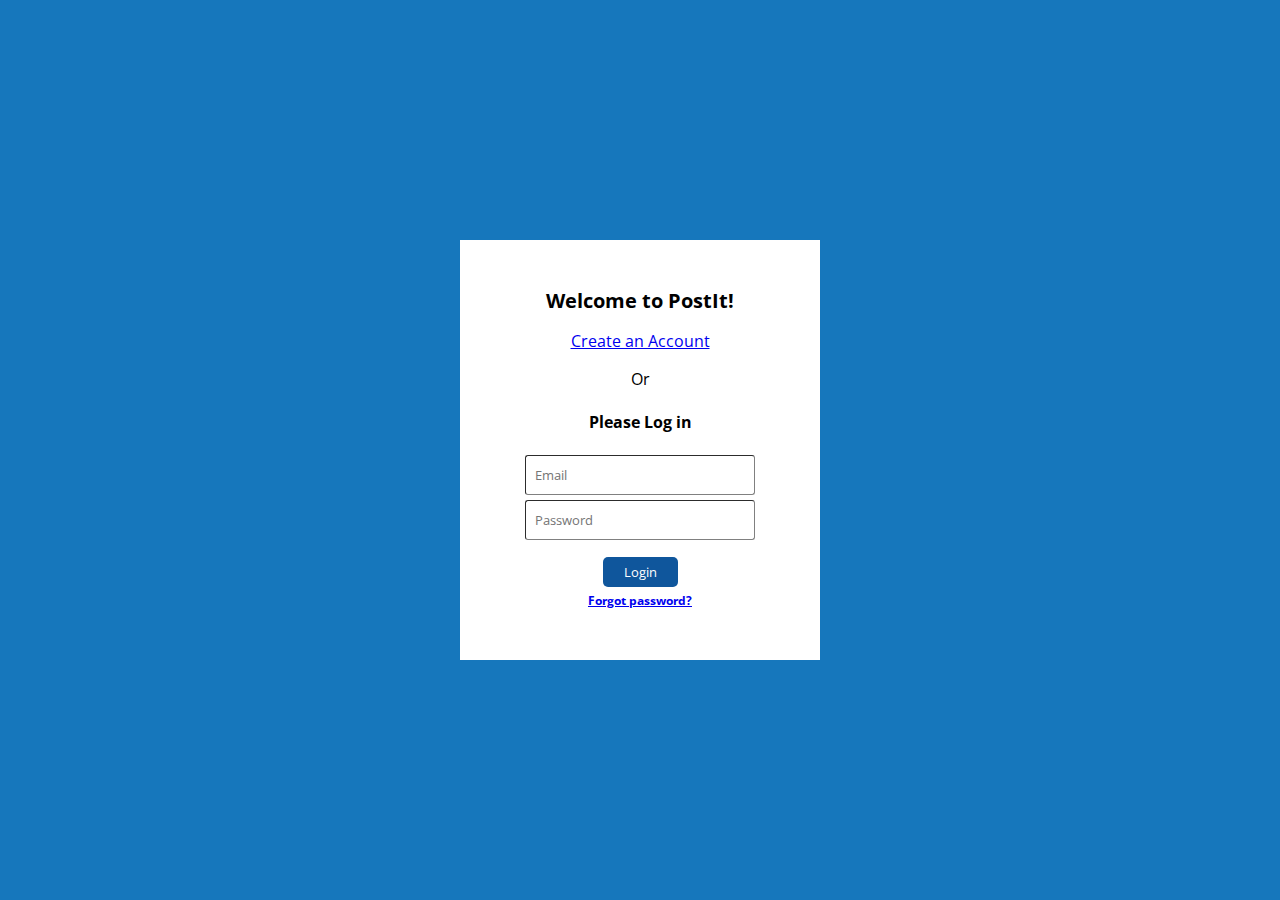
<file: login.html>
<!DOCTYPE html>

<html lang="en">
<head>
    <meta charset="UTF-8">
    <title>Welcome to PostIt! Please login</title>
    <link rel="stylesheet" href="res/css/style.css">
    <meta name="viewport" content="width=device-width, initial-scale=1.0">
    <link href="https://fonts.googleapis.com/css?family=Open+Sans&display=swap" rel="stylesheet">
</head>

<body>



  <form class ="box" action="index.html" method="post">

    <h2>Welcome to PostIt!</h2></p>
    <p>
      <a href="#">Create an Account</a>
    </p>
      Or
      <h4>Please Log in</h4>
        <input type="text" name="Email" placeholder="Email">
        <input type="password" name="Password" placeholder="Password">
        <input type="submit" name="Login" value="Login">
      <h5 id="Forgot"><a href="#" >Forgot password?</a></h5>
  </form>



</body>

</html>
</file>
<file: res/css/style.css>
* {
  font-family: 'Open Sans', sans-serif;
}

html, body {
  margin: 0;
  padding: 0;
  background-color: #1677bc;
}

nav {
  display: flex;
  background-color: #ffffff;
  align-items: center;
}

nav div{
  weight: 100%;
  height: 30px;
  flex-grow: 3;
  padding: 10px;
}

nav div img {
  height: 100%;
  width: auto;
  margin-right: 30px;
}

nav div input[type=text] {
  width: 75%;
  padding: 5px;
  border: 2px solid lightgray;
}

nav div input[type=text]:focus {
  background-color: lightgray;
}

nav div button {
  height: 32px;
  width: 20%;
  margin: 0;
  padding: 5px;
  border: none;
  border-top-right-radius: 4px;
  border-bottom-right-radius: 4px;
  cursor: pointer;
  color: white;
  background-color: blue;
  font-size: 12px;
  font-weight: lighter;
}

nav div + div img {
  float: right;
}

.flex-container{
  background-color: white;
  width: 60%;
  margin-left: auto;
  margin-right: auto;
  display: flex;
  flex-direction: column
}

.flex-container > div {
  margin-left: auto;
  margin-right: auto;
  margin-top: 20px;
  margin-bottom: 20px;
  background-color: white;
  width: 70%;
  box-shadow: 0 4px 8px 0 rgba(0, 0, 0, 0.2), 0 6px 20px 0 rgba(0, 0, 0, 0.19);
  border-radius: 4px;
  color: gray;
}


div img ~ p {
  margin: 15px 15px;
  font-weight: lighter;
  float: right;
}

.flex-container h2 {
  color: black;
  margin: 15px 15px;
  font-size: 20px;
  font-weight: lighter;
}


.flex-container div img {
  margin-top: 5px;
  width: 30px;
}


.fa {
  cursor: pointer;
  user-select: none;
}

.fa:hover {
  color: darkblue;
}

.flex-container button {
  height: 32px;
  width: 40px;
  margin: 15px 15px;
  padding: 5px;
  border: none;
  border-radius: 4px;
  cursor: pointer;
  color: white;
  background-color: blue;
  font-size: 20px;
}
.box{
  width: 300px;
  height: 360px;
  padding: 30px;
  position: absolute;
  top: 50%;
  left: 50%;
  transform: translate(-50%,-50%);
  text-align: center;
  background-color: #FFFFFF;

}
.box input[type = "text"], .box input[type = "password"]{
  border-width: thin;
  border-color: grey;
  background: none;
  display: block;
  margin: 5px auto;
  padding: 10px 9px;
  width: 210px;
  border-radius: 3px;
}

.box input[type = "submit"]{
  background-color: #0f569c;
  border: 0px;
  color: white;
  height: 30px;
  width: 75px;
  margin-top: 12px;
  border-radius: 5px;
}


.box h5{
  margin-top:5px;
  font-size: 12px;
}

.box h2{
  font-size: 20px;
}
#Forgot:hover{
  text-shadow: 2px 2px 5px blue;
  transition: text-shadow 0.4s linear;
}
</file>
